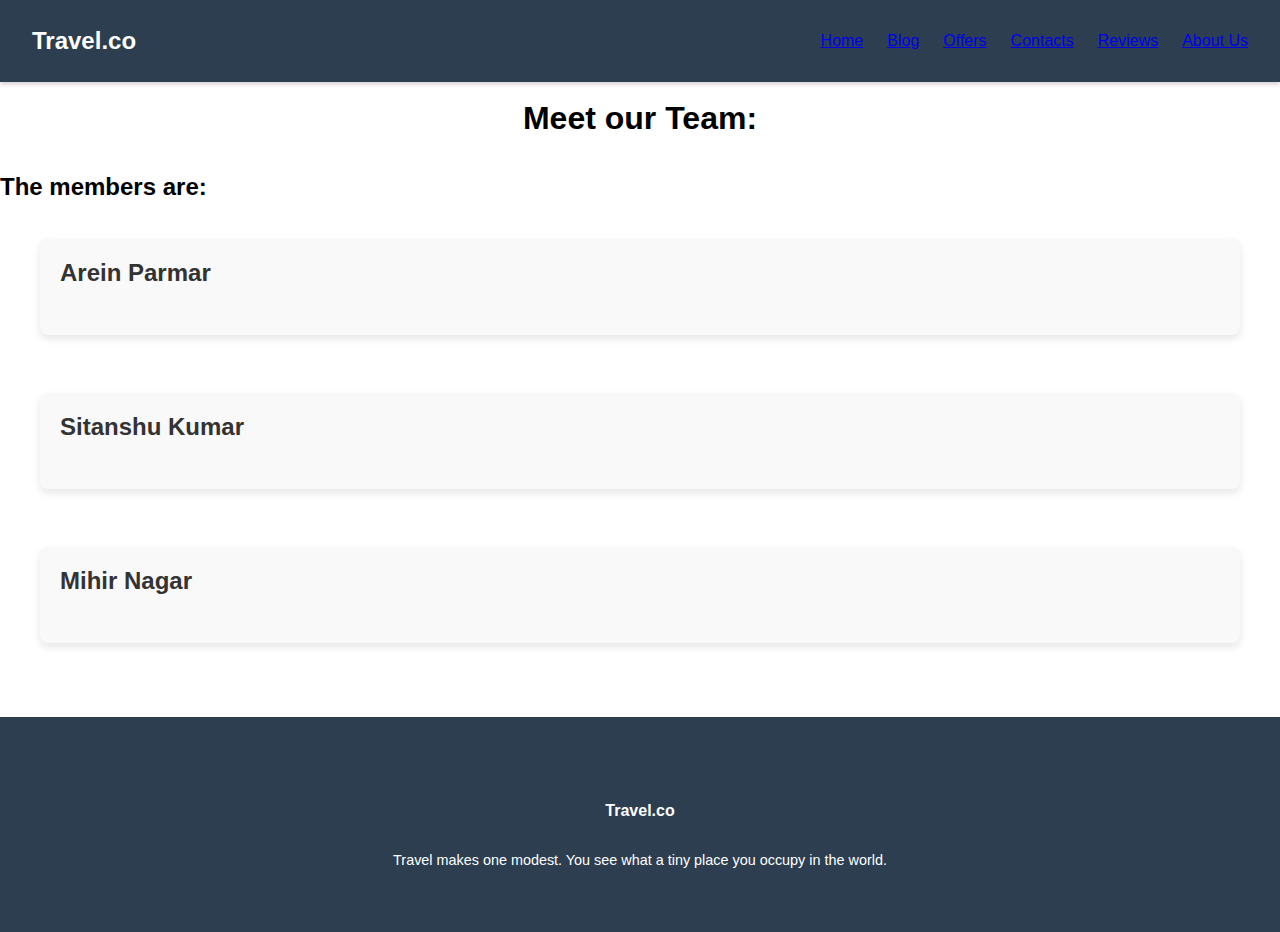
<file: aboutus.html>
<!DOCTYPE html>
<html lang="en">
<head>
    <meta charset="UTF-8" />
    <meta http-equiv="X-UA-Compatible" content="IE=edge" />
    <meta name="viewport" content="width=device-width, initial-scale=1.0" />
    <link rel="stylesheet" href="styles.css" />
    <title>Web Design Mastery | Travel.co</title>
</head>
<body>
    <nav>
        <div class="nav__logo"><a href="index.html">Travel.co</a></div>
        <ul class="nav__links">
            <li class="link"><a href="index.html">Home</a></li>
            <li class="link"><a href="blog.html">Blog</a></li>
            <li class="link"><a href="offers.html">Offers</a></li>
            <li class="link"><a href="contacts.html">Contacts</a></li>
            <li class="link"><a href="review.html">Reviews</a></li>
            <li class="link"><a href="aboutus.html">About Us</a></li>
        </ul>
    </nav>

    <br>
    <section class="about-us">
        <center><h1>Meet our Team:</h1></center>
        <br>
        <br>
        <h2>The members are:</h2> <br>
        <div class="container">
            <!-- Card 1: Member A -->
            <div class="about-card">
                <h2>Arein Parmar</h2>
                <p class="description">IU2241230199</p>
            </div>

            <br>

            <!-- Card 2: Member B -->
            <div class="about-card">
                <h2>Sitanshu Kumar</h2>
                <p class="description">IU2241230207</p>
            </div>

            <br>
            
            <!-- Card 3: Member C -->
            <div class="about-card">
                <h2>Mihir Nagar</h2>
                <p class="description">IU2241230216</p>
            </div>
        </div>
        <br><br><br>
    </section>
    <footer>
        <div class="section__container">
            <h4>Travel.co</h4>
            <div class="social__icons">
                <span><i class="ri-facebook-fill"></i></span>
                <span><i class="ri-twitter-fill"></i></span>
                <span><i class="ri-instagram-line"></i></span>
                <span><i class="ri-linkedin-fill"></i></span>
            </div>
            <p>
                Travel makes one modest. You see what a tiny place you occupy in the
                world.
            </p>
        </div>
    </footer>
</body>
</file>
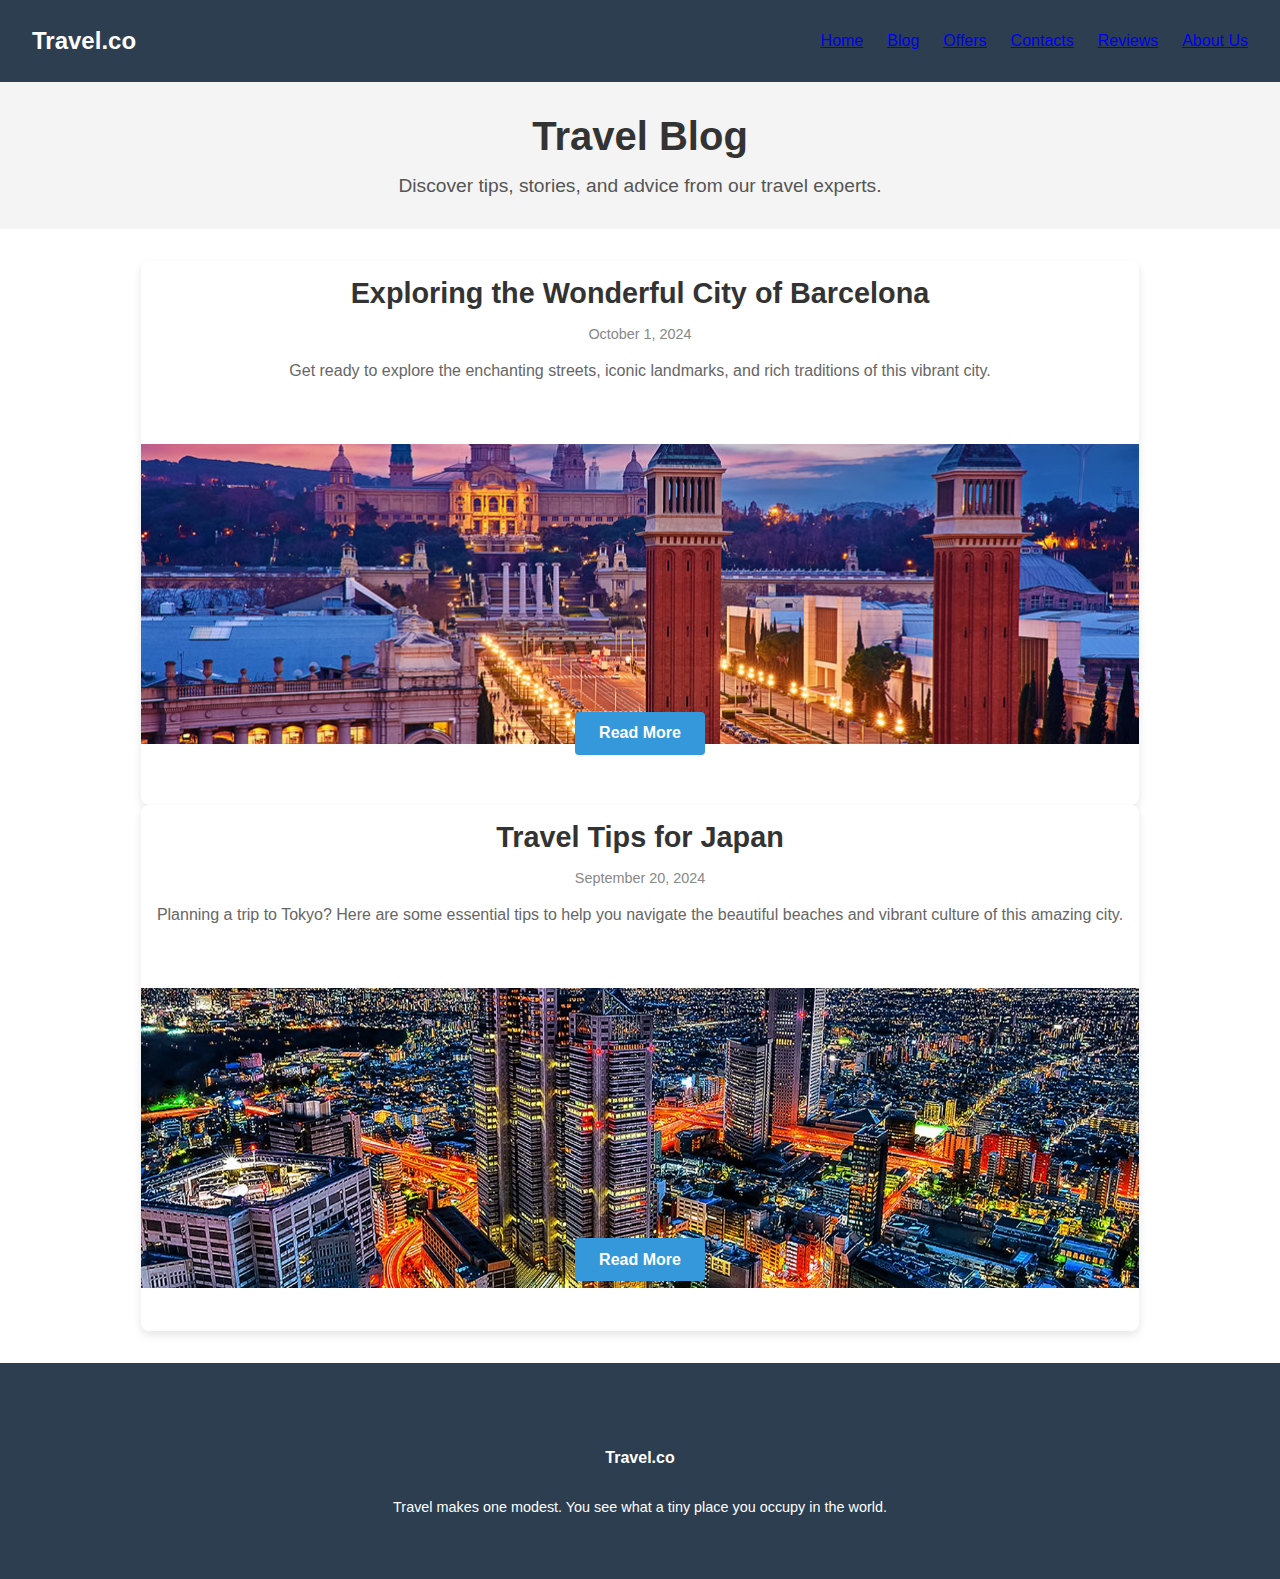
<file: blog.html>
<!DOCTYPE html>
<html lang="en">
  <head>
    <meta charset="UTF-8" />
    <meta http-equiv="X-UA-Compatible" content="IE=edge" />
    <meta name="viewport" content="width=device-width, initial-scale=1.0" />
    <link rel="stylesheet" href="styles.css" />
    <title>Blog | Travel.co</title>
  </head>
  <body>
    <nav>
        <div class="nav__logo"><a href="index.html">Travel.co</a></div>
        <ul class="nav__links">
            <li class="link"><a href="index.html">Home</a></li>
            <li class="link"><a href="blog.html">Blog</a></li>
            <li class="link"><a href="offers.html">Offers</a></li>
            <li class="link"><a href="contacts.html">Contacts</a></li>
            <li class="link"><a href="review.html">Reviews</a></li>
            <li class="link"><a href="aboutus.html">About Us</a></li>
        </ul>
    </nav>
    
    <header class="section__header">
        <h1>Travel Blog</h1>
        <p>Discover tips, stories, and advice from our travel experts.</p>
    </header>

    <section class="blog__container">
        <div class="sec__container">
            <article class="blog__post">
                <h2 class="post__title">Exploring the Wonderful City of Barcelona</h2>
                <p class="post__date">October 1, 2024</p>
                <p class="post__content">Get ready to explore the enchanting streets, iconic landmarks, and rich traditions of this vibrant city.</p>
                <img src="barcelona.jpg" alt="">
                <br>
                <button class="read-more">Read More</button>
            </article>

            <article class="blog__post">
                <h2 class="post__title">Travel Tips for Japan</h2>
                <p class="post__date">September 20, 2024</p>
                <p class="post__content">Planning a trip to Tokyo? Here are some essential tips to help you navigate the beautiful beaches and vibrant culture of this amazing city.</p>
                <img src="tokyo.jpg" alt="">
                <button class="read-more">Read More</button>
            </article>
        </div>
    </section>

    <footer>
        <div class="section__container">
            <h4>Travel.co</h4>
            <div class="social__icons">
                <span><i class="ri-facebook-fill"></i></span>
                <span><i class="ri-twitter-fill"></i></span>
                <span><i class="ri-instagram-line"></i></span>
                <span><i class="ri-linkedin-fill"></i></span>
            </div>
            <p>Travel makes one modest. You see what a tiny place you occupy in the world.</p>
        </div>
    </footer>
</body>
</html>
</file>
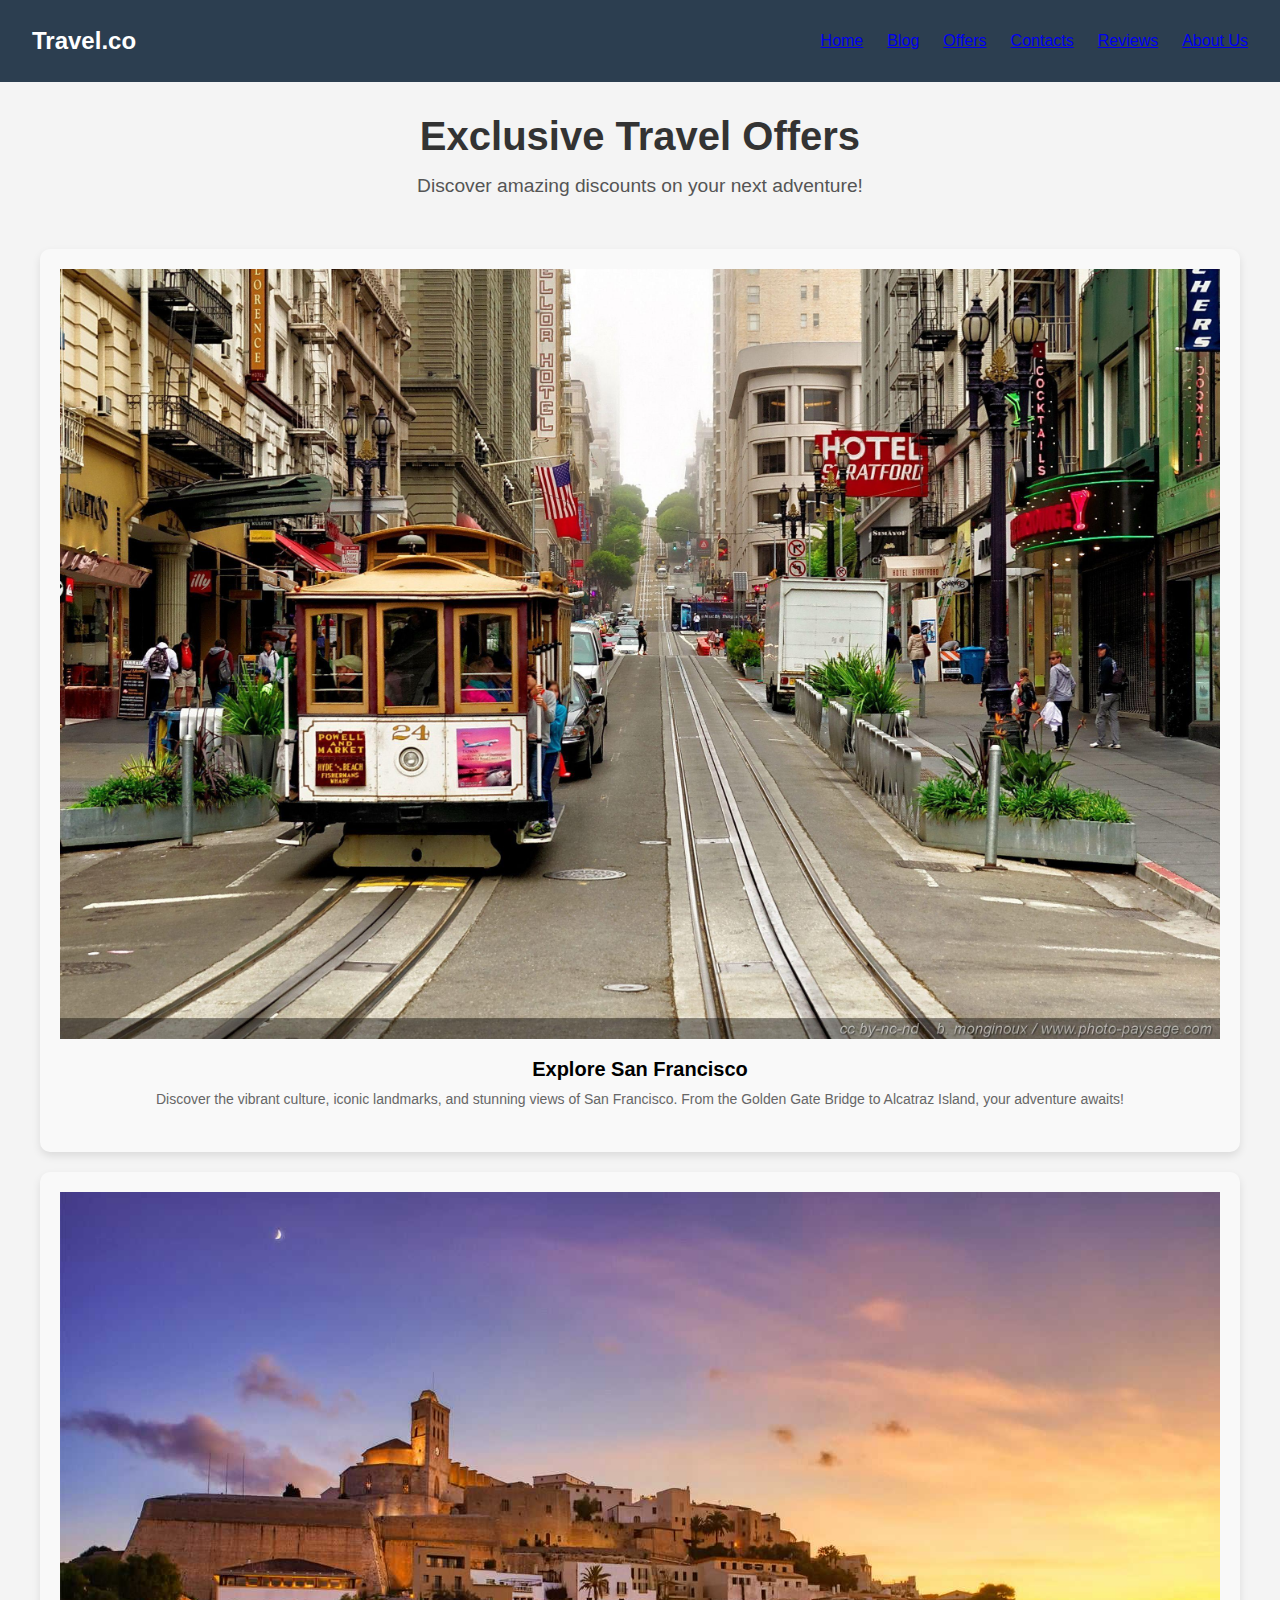
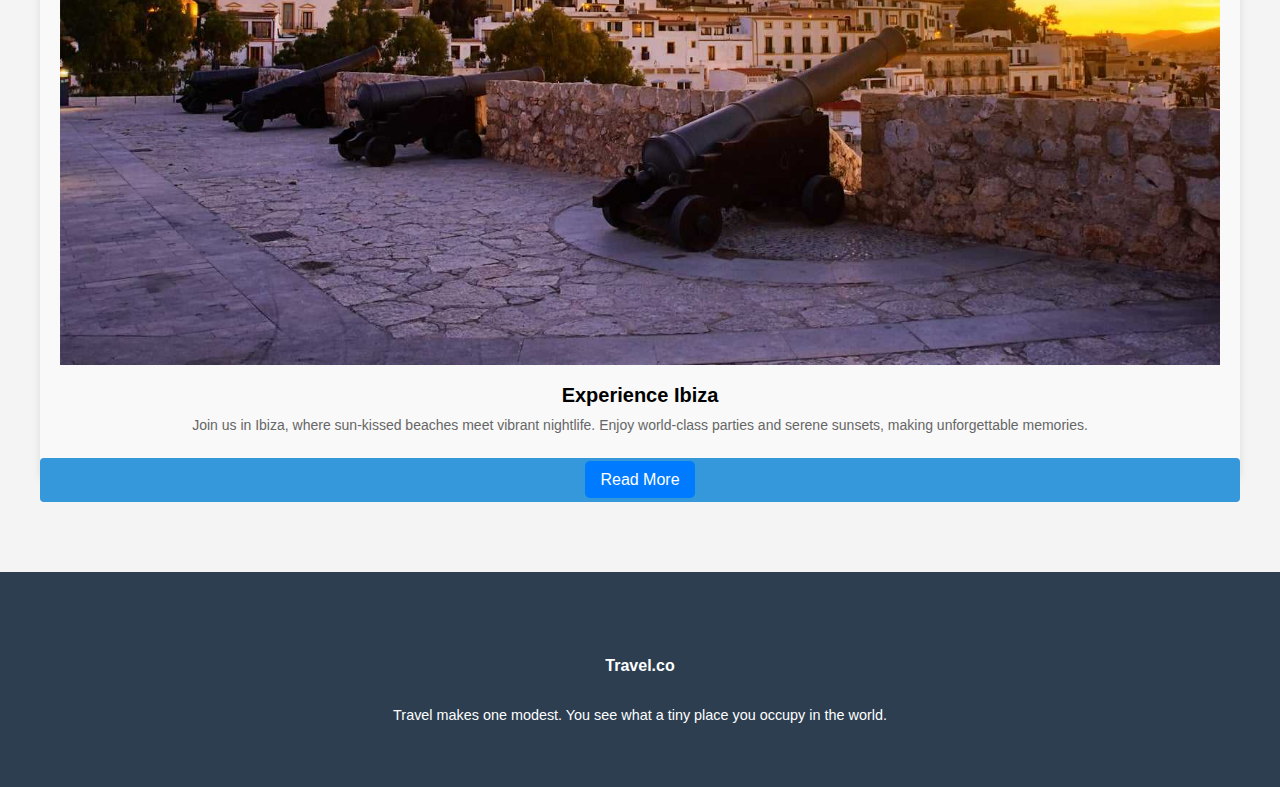
<file: offers.html>
<!DOCTYPE html>
<html lang="en">
<head>
    <meta charset="UTF-8" />
    <meta http-equiv="X-UA-Compatible" content="IE=edge" />
    <meta name="viewport" content="width=device-width, initial-scale=1.0" />
    <title>Offers | Travel.co</title>
    <style>
    body {
            font-family: Arial, sans-serif;
            background-color: #f4f4f4;
            margin: 0;
            padding: 20px;
        }
        .container {
            max-width: 800px;
            margin: auto;
            display: flex;
            flex-direction: column;
            gap: 20px;
        }
        .card {
            background: white;
            border-radius: 8px;
            box-shadow: 0 2px 10px rgba(0, 0, 0, 0.1);
            overflow: hidden;
        }
        .card img {
            width: 100%;
            height: auto;
        }
        .card-content {
            padding: 15px;
        }
        .card-title {
            font-size: 1.5em;
            margin: 0;
        }
        .card-text {
            margin: 10px 0;
            color: #555;
        }
        .read-more {
            text-align: center;
            margin-top: 10px;
        }
        .read-more a {
            text-decoration: none;
            color: white;
            background-color: #007BFF;
            padding: 10px 15px;
            border-radius: 5px;
            transition: background-color 0.3s;
        }
        .read-more a:hover {
            background-color: #0056b3;
        }
    </style>

    </style>
    <link rel="stylesheet" href="styles.css">
</head>
<body>
    <nav>
        <div class="nav__logo"><a href="index.html">Travel.co</a></div>
        <ul class="nav__links">
            <li class="link"><a href="index.html">Home</a></li>
            <li class="link"><a href="blog.html">Blog</a></li>
            <li class="link"><a href="offers.html">Offers</a></li>
            <li class="link"><a href="contacts.html">Contacts</a></li>
            <li class="link"><a href="review.html">Reviews</a></li>
            <li class="link"><a href="aboutus.html">About Us</a></li>
        </ul>
    </nav>

    <header class="section__header">
        <h1>Exclusive Travel Offers</h1>
        <p>Discover amazing discounts on your next adventure!</p>
    </header>

    <div class="container">
        <div class="card">
            <img src="San.jpg" alt="San Francisco">
            <div class="card-content">
                <h2 class="card-title">Explore San Francisco</h2>
                <p class="card-text">Discover the vibrant culture, iconic landmarks, and stunning views of San Francisco. From the Golden Gate Bridge to Alcatraz Island, your adventure awaits!</p>
            </div>
        </div>
        <div class="card">
            <img src="Ibiza.jpg" alt="Ibiza">
            <div class="card-content">
                <h2 class="card-title">Experience Ibiza</h2>
                <p class="card-text">Join us in Ibiza, where sun-kissed beaches meet vibrant nightlife. Enjoy world-class parties and serene sunsets, making unforgettable memories.</p>
            </div>
        </div>
        <div class="read-more">
            <a href="#">Read More</a>
        </div>
    </div>
    <!-- Footer Section -->
    <footer>
        <div class="section__container">
            <h4>Travel.co</h4>
            <div class="social__icons">
                <span><i class="ri-facebook-fill"></i></span>
                <span><i class="ri-twitter-fill"></i></span>
                <span><i class="ri-instagram-line"></i></span>
                <span><i class="ri-linkedin-fill"></i></span>
            </div>
            <p>
                Travel makes one modest. You see what a tiny place you occupy in the
                world.
            </p>
        </div>
    </footer>
</body>
</html>
</file>
<file: styles.css>
/* Basic Reset */
body, h1, h2, h3, p {
  margin: 0;
  padding: 0;
  font-family: 'Arial', sans-serif;
}

/* Navigation Styles */
nav {
  display: flex;
  justify-content: space-between;
  align-items: center;
  padding: 1rem 2rem;
  background-color: #2c3e50;
  color: white;
  box-shadow: 0 2px 5px rgba(0, 0, 0, 0.2);
}

.nav__logo a {
  text-decoration: none;
  font-size: 1.5rem;
  color: #ffffff;
  font-weight: bold;
}

.nav__links {
  list-style: none;
  display: flex;
  gap: 1.5rem;
}

.link {
  cursor: pointer;
  transition: color 0.3s;
}

.link:hover {
  color: #1abc9c; /* Highlight color */
}

/* Header Styles */
.video__container {
  position: relative;
  width: 100%;
  height: 100vh;
  overflow: hidden;
}

.background__video {
  position: absolute;
  top: 0;
  left: 0;
  width: 100%;
  height: 100%;
  object-fit: cover;
  z-index: -1;
  filter: brightness(50%);
}

.header__content {
  position: relative;
  z-index: 1;
  display: flex;
  flex-direction: column;
  align-items: center;
  text-align: center;
  color: #ffffff;
  padding: 2rem;
}

.header__content h1 {
  font-size: 4rem;
  margin-bottom: 1rem;
  text-shadow: 2px 2px 4px rgba(0, 0, 0, 0.5);
}

.header__content p {
  font-size: 1.25rem;
  margin-bottom: 2rem;
  max-width: 700px;
}

button {
  padding: 1rem 2.5rem;
  background-color: #1abc9c;
  border: none;
  color: white;
  font-weight: bold;
  cursor: pointer;
  border-radius: 5px;
  transition: background-color 0.3s, transform 0.2s;
}

button:hover {
  background-color: #16a085; /* Darker shade */
  transform: translateY(-2px);
}

/* Section Styles */
.section__container {
  padding: 2rem;
}

.section__title {
  font-size: 2.5rem;
  margin-bottom: 1rem;
  text-align: center;
  color: #2c3e50;
  border-bottom: 2px solid #1abc9c;
  display: inline-block;
  padding-bottom: 0.5rem;
}

.journey__grid {
  display: grid;
  grid-template-columns: repeat(auto-fill, minmax(250px, 1fr));
  gap: 1rem;
  margin-top: 2rem;
}

.country__card {
  position: relative;
  overflow: hidden;
  border-radius: 10px;
  box-shadow: 0 4px 20px rgba(0, 0, 0, 0.2);
  transition: transform 0.3s, box-shadow 0.3s;
}

.country__card:hover {
  transform: scale(1.05);
  box-shadow: 0 6px 30px rgba(0, 0, 0, 0.3);
}

.country__card img {
  width: 100%;
  height: 100%;
  object-fit: cover;
  height: auto;
  display: block;
  transition: transform 0.3s;
  aspect-ratio: 16/9;
}

.country__card:hover img {
  transform: scale(1.1); /* Zoom effect */
}

.country__name {
  position: absolute;
  bottom: 0;
  left: 0;
  right: 0;
  background: rgba(0, 0, 0, 0.6);
  color: #fff;
  padding: 0.5rem;
  display: flex;
  align-items: center;
  font-weight: bold;
}

.social__icons {
  margin: 1rem 0;
  display: flex;
  justify-content: center;
    gap: 10px; 
    align-items: center;
}

.social__icons span {
  display: inline-block;
  margin: 0 10px;
  transition: transform 0.3s ease;
  cursor: pointer;
}

.social__icons span:hover {
  color: #1abc9c; /* Highlight color */
  transform: translateY(-35%);
}

.card-container {
  display: grid;
  grid-template-columns: repeat(2, 1fr);
  gap: 20px;
  margin: 20px;
}

.card {
  background-color: #f9f9f9; /* Light background for the card */
  border-radius: 10px;
  padding: 20px;
  box-shadow: 0 4px 8px rgba(0, 0, 0, 0.1);
  cursor: pointer;
  transition: transform 0.3s;
}

.card:hover {
  transform: scale(1.05);
}

.card-content {
  text-align: center;
}

.card-text {
  font-size: 14px;
  color: #666; /* Light grey for description */
  margin-bottom: 10px; /* Space between text and title */
}

.card-title {
  font-size: 20px;
  font-weight: bold;
  color: black; /* Change to white if the background is dark */
}

.reviews-section {
    text-align: center;
    margin: 20px 0;
}

.review-button {
    display: inline-block;
    padding: 10px 20px;
    background-color: #28a745; /* Green background */
    color: white; /* White text */
    text-decoration: none; /* No underline */
    border-radius: 5px; /* Rounded corners */
    font-size: 16px;
    transition: background-color 0.3s;
}

.review-button:hover {
    background-color: #218838; /* Darker green on hover */
}

/* Footer Styles */
footer {
  background-color: #2c3e50;
  color: white;
  padding: 2rem;
  text-align: center;
}

footer h4 {
  margin-bottom: 1rem;
}

footer p {
  margin-top: 1rem;
  font-size: 0.9rem;
}

/* Blog Post Styling */
/* Section Header Styling */
.section__header {
  text-align: center;
  padding: 2rem 0;
  background-color: #f4f4f4;
}

.section__header h1 {
  font-size: 2.5rem;
  margin-bottom: 1rem;
  color: #333;
}

.section__header p {
  font-size: 1.2rem;
  color: #555;
  max-width: 600px;
  margin: 0 auto;
}

/* Blog Post Container */
.blog__container {
  display: flex;
  justify-content: center;
  padding: 2rem 0;
}

.sect__container {
  display: grid;
  grid-template-columns: 1fr 1fr;
  gap: 2rem;
  max-width: 1200px;
  width: 100%;
}

/* Blog Post Styling */
.blog__post {
  background-color: white;
  box-shadow: 0 4px 8px rgba(0, 0, 0, 0.1);
  border-radius: 8px;
  overflow: hidden;
  display: flex;
  flex-direction: column;
  align-items: center;
  transition: transform 0.3s ease;
}

.blog__post:hover {
  transform: translateY(-5px);
}

.post__title {
  font-size: 1.8rem;
  color: #333;
  margin: 1rem 0;
  text-align: center;
}

.post__date {
  color: #888;
  margin-bottom: 1rem;
  font-size: 0.9rem;
}

/* Blog Post Content */
.post__content {
  padding: 0 1rem;
  font-size: 1rem;
  color: #666;
  text-align: center;
  margin-bottom: 1.5rem;
  line-height: 1.6;
}

/* Image Styling: Same size for all images */
.blog__post img {
  width: 100%;
  height: 300px;
  object-fit: cover;
}

/* Read More Button Styling */
.read-more {
  background-color: #3498db;
  color: white;
  border: none;
  padding: 0.8rem 1.5rem;
  border-radius: 4px;
  cursor: pointer;
  font-size: 1rem;
  position: relative;
  top: -50px; /* Center the button on the image */
  transition: background-color 0.3s ease;
}

.read-more:hover {
  background-color: #2980b9;
}

/* Post Layout Adjustments */
.blog__post h2 {
  text-align: center;
  margin: 1rem;
}

.post__content {
  margin-bottom: 60px; /* Space between content and the button */
}

/* Contact Form Styling */
.contact__form {
  display: flex;
  flex-direction: column;
  gap: 1rem;
}

.contact_form input, .contact_form textarea {
  padding: 1rem;
  border: 1px solid #ccc;
  border-radius: 5px;
}

.contact__form button {
  background-color: #1abc9c;
  color: white;
  padding: 1rem;
  border: none;
  border-radius: 5px;
  cursor: pointer;
  transition: background-color 0.3s;
}

.contact__form button:hover {
  background-color: #16a085; /* Darker shade */
}
a:visited {
  color: white; /* Replace this with a more visible color of your choice */
}

/* Keyframes for flying plane animation */
@keyframes flyPlane {
  0% {
      transform: translateX(-150px); /* Start off the screen on the left */
  }
  50% {
      transform: translateX(calc(50vw - 100px)) translateY(-50px); /* Middle position */
  }
  100% {
      transform: translateX(calc(100vw + 200px)); /* Fly off the screen to the right */
  }
}

/* Earth Container for cloud background and plane */
.earth__container {
  display: flex;
  justify-content: center;
  align-items: center;
  margin-top: 50px;
  position: relative;
  background-image: url('clouds.jpg'); /* Cloud background image */
  background-size: cover;
  background-position: center;
  width: 100%;
  height: 400px;
  overflow: hidden;
  border-radius: 20px; /* Optional: To give the container rounded edges */
}

/* Larger plane with adjusted animation */
.rotating-earth {
  width: 150px; /* Increased size of the plane */
  animation: flyPlane 10s linear infinite; /* Infinite plane animation */
  position: absolute;
  top: 50%;
  transform: translateY(-50%); /* Ensure it's vertically centered */
}

/* Optional: Style for the section title */
#explore-title {
  color: white;
  text-shadow: 2px 2px 5px rgba(0, 0, 0, 0.5);
  font-size: 2rem;
}

/* General container for the about-us section */
.container {
  max-width: 1200px;
  margin: 0 auto;
  padding: 20px;
  display: flex;
  flex-direction: column;
  gap: 20px;
}

/* Card styling */
.about-card {
  background-color: #f9f9f9;
  padding: 20px;
  border-radius: 8px;
  transition: background-position 0.5s ease;
  background-image: linear-gradient(to right, #32a852 50%, transparent 50%);
  background-size: 200% 100%;
  background-position: right bottom;
  box-shadow: 0 4px 8px rgba(0, 0, 0, 0.1);
}

/* Text styles for card */
.about-card h2 {
  margin: 0;
  font-size: 24px;
  color: #333;
  transition: color 0.5s ease;
}

.about-card .description {
  margin-top: 10px;
  font-size: 16px;
  color: #666;
  opacity: 0;
  transition: opacity 0.5s ease, color 0.5s ease;
}

/* Hover effect */
.about-card:hover {
  background-position: left bottom;
}

.about-card:hover h2 {
  color: #fff;
}

.about-card:hover .description {
  color: #fff;
  opacity: 1;
}
/* Reviews Section */
.reviews {
  padding: 2rem;
  max-width: 900px;
  margin: 2rem auto;
  background-color: #ecf0f1; /* Light background to contrast with the darker theme */
  border-radius: 10px;
  box-shadow: 0 4px 10px rgba(0, 0, 0, 0.1);
}

.reviews h1 {
  text-align: center;
  color: #2c3e50;
  font-size: 2.5rem;
  margin-bottom: 1.5rem;
}

.review-list {
  margin-bottom: 2rem;
}

.review {
  background-color: white;
  padding: 1rem;
  border-radius: 8px;
  box-shadow: 0 2px 8px rgba(0, 0, 0, 0.1);
  margin-bottom: 1rem;
}

.review h3 {
  font-size: 1.2rem;
  color: #2c3e50;
  margin-bottom: 0.5rem;
}

.review p {
  font-size: 1rem;
  color: #7f8c8d;
  margin-bottom: 1rem;
}

.review hr {
  border: none;
  border-top: 1px solid #ecf0f1;
}

/* Add Review Section */
.add-review {
  padding: 2rem;
  background-color: #ffffff;
  border-radius: 10px;
  box-shadow: 0 4px 10px rgba(0, 0, 0, 0.1);
}

.add-review h2 {
  font-size: 2rem;
  color: #2c3e50;
  margin-bottom: 1rem;
  text-align: center;
}

.add-review input,
.add-review textarea {
  width: 100%;
  padding: 1rem;
  margin-bottom: 1rem;
  border: 1px solid #ccc;
  border-radius: 5px;
  font-size: 1rem;
}

.add-review button {
  background-color: #1abc9c;
  color: white;
  padding: 1rem 2rem;
  border: none;
  border-radius: 5px;
  cursor: pointer;
  font-size: 1rem;
  font-weight: bold;
  transition: background-color 0.3s, transform 0.2s;
  display: block;
  width: 100%;
}

.add-review button:hover {
  background-color: #16a085; /* Darker shade on hover */
  transform: translateY(-2px);
}
</file>
